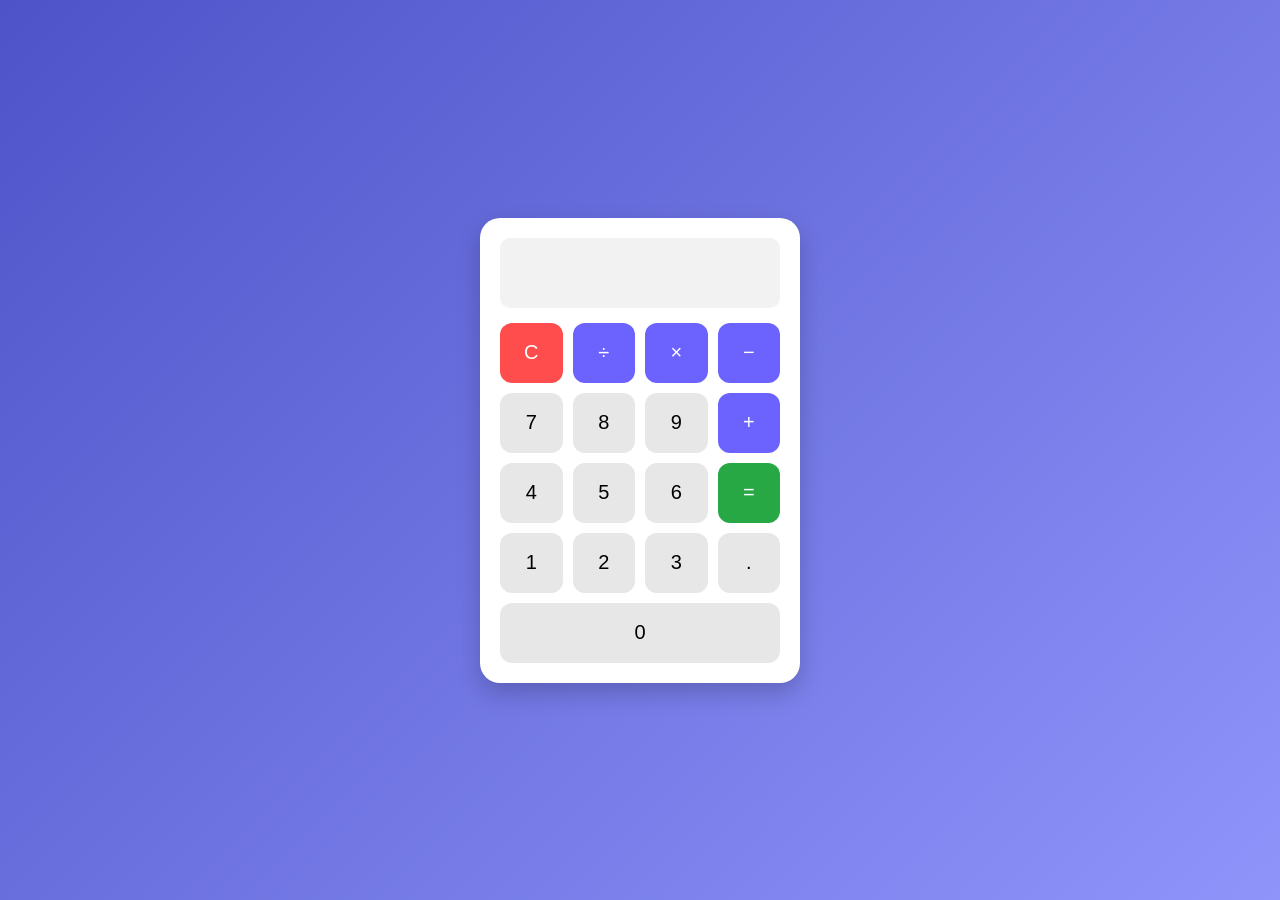
<file: index.html>
<!DOCTYPE html>
<html lang="id">
<head>
<meta charset="UTF-8">
<meta name="viewport" content="width=device-width, initial-scale=1.0">
<title>Kalkulator Sederhana</title>

<link rel="stylesheet" href="style.css">
</head>

<body>

<div class="calculator">

<input
type="text"
id="display"
class="display"
readonly
>

<div class="buttons">

<button class="clear" onclick="clearDisplay()">C</button>
<button class="operator" onclick="append('/')">÷</button>
<button class="operator" onclick="append('*')">×</button>
<button class="operator" onclick="append('-')">−</button>

<button class="number" onclick="append('7')">7</button>
<button class="number" onclick="append('8')">8</button>
<button class="number" onclick="append('9')">9</button>
<button class="operator" onclick="append('+')">+</button>

<button class="number" onclick="append('4')">4</button>
<button class="number" onclick="append('5')">5</button>
<button class="number" onclick="append('6')">6</button>
<button class="equal" onclick="calculate()">=</button>

<button class="number" onclick="append('1')">1</button>
<button class="number" onclick="append('2')">2</button>
<button class="number" onclick="append('3')">3</button>
<button class="number" onclick="append('.')">.</button>

<button
class="number zero"
onclick="append('0')">
0
</button>

</div>
</div>

<script src="script.js"></script>

</body>
</html>
</file>
<file: style.css>
*{
margin:0;
padding:0;
box-sizing:border-box;
font-family:Arial, sans-serif;
}

body{
display:flex;
justify-content:center;
align-items:center;
height:100vh;

background:
linear-gradient(
135deg,
#4e54c8,
#8f94fb
);
}

.calculator{
background:white;

padding:20px;

border-radius:20px;

width:320px;

box-shadow:
0 10px 25px
rgba(0,0,0,0.2);
}

.display{
width:100%;

height:70px;

border:none;

background:#f2f2f2;

border-radius:10px;

font-size:28px;

text-align:right;

padding:10px;

margin-bottom:15px;
}

.buttons{
display:grid;

grid-template-columns:
repeat(4,1fr);

gap:10px;
}

button{
height:60px;

border:none;

border-radius:12px;

font-size:20px;

cursor:pointer;

transition:0.2s;
}

button:hover{
transform:scale(1.05);
}

.number{
background:#e7e7e7;
}

.operator{
background:#6c63ff;

color:white;
}

.equal{
background:#28a745;

color:white;
}

.clear{
background:#ff4d4d;

color:white;
}

.zero{
grid-column:span 4;
}
</file>
